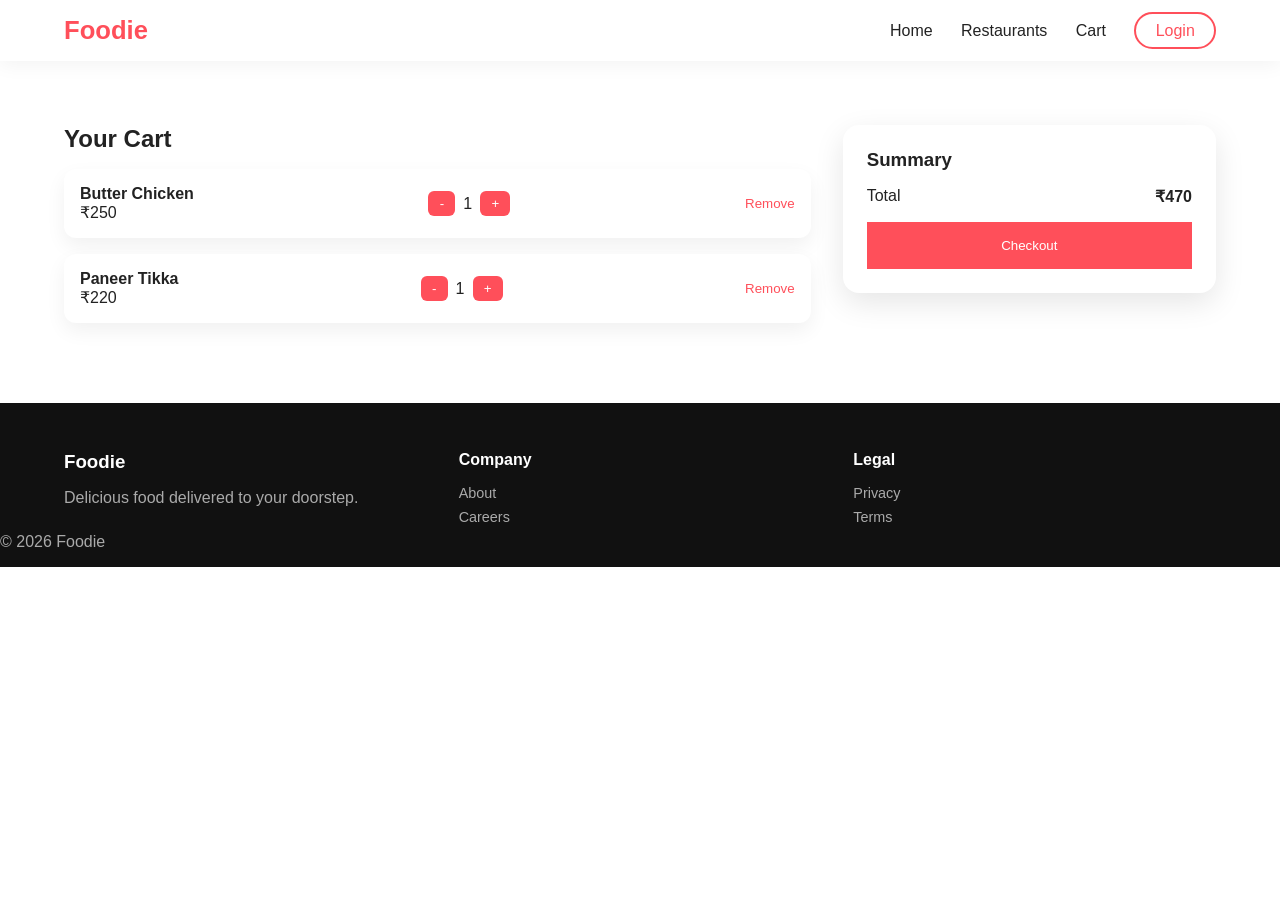
<file: cart.html>
<!-- cart.html -->
<!DOCTYPE html>
<html lang="en">
<head>
  <meta charset="UTF-8" />
  <meta name="viewport" content="width=device-width, initial-scale=1.0"/>
  <title>Cart | Foodie</title>
  <link rel="stylesheet" href="css/style.css"/>
</head>
<body>

<!-- NAVBAR -->
<header class="navbar">
  <div class="container nav-wrapper">
    <div class="logo"><a href="index.html">Foodie</a></div>
    <nav>
      <a href="index.html">Home</a>
      <a href="restaurants.html">Restaurants</a>
      <a href="cart.html" class="active">Cart</a>
      <a href="login.html" class="btn-outline">Login</a>
    </nav>
  </div>
</header>

<!-- CART -->
<section class="section">
  <div class="container cart-layout">
    <div class="cart-items">
      <h2>Your Cart</h2>
      <div id="cartList"></div>
    </div>

    <div class="cart-summary">
      <h3>Summary</h3>
      <div class="summary-row">
        <span>Total</span>
        <strong>₹<span id="cartTotal">0</span></strong>
      </div>
      <button class="btn-primary full">Checkout</button>
    </div>
  </div>
</section>

<!-- FOOTER -->
<footer class="footer">
  <div class="container footer-grid">
    <div>
      <h3>Foodie</h3>
      <p>Delicious food delivered to your doorstep.</p>
    </div>
    <div>
      <h4>Company</h4>
      <a href="#">About</a>
      <a href="#">Careers</a>
    </div>
    <div>
      <h4>Legal</h4>
      <a href="#">Privacy</a>
      <a href="#">Terms</a>
    </div>
  </div>
  <p class="copyright">© 2026 Foodie</p>
</footer>

<script src="js/cart.js"></script>
</body>
</html>
</file>
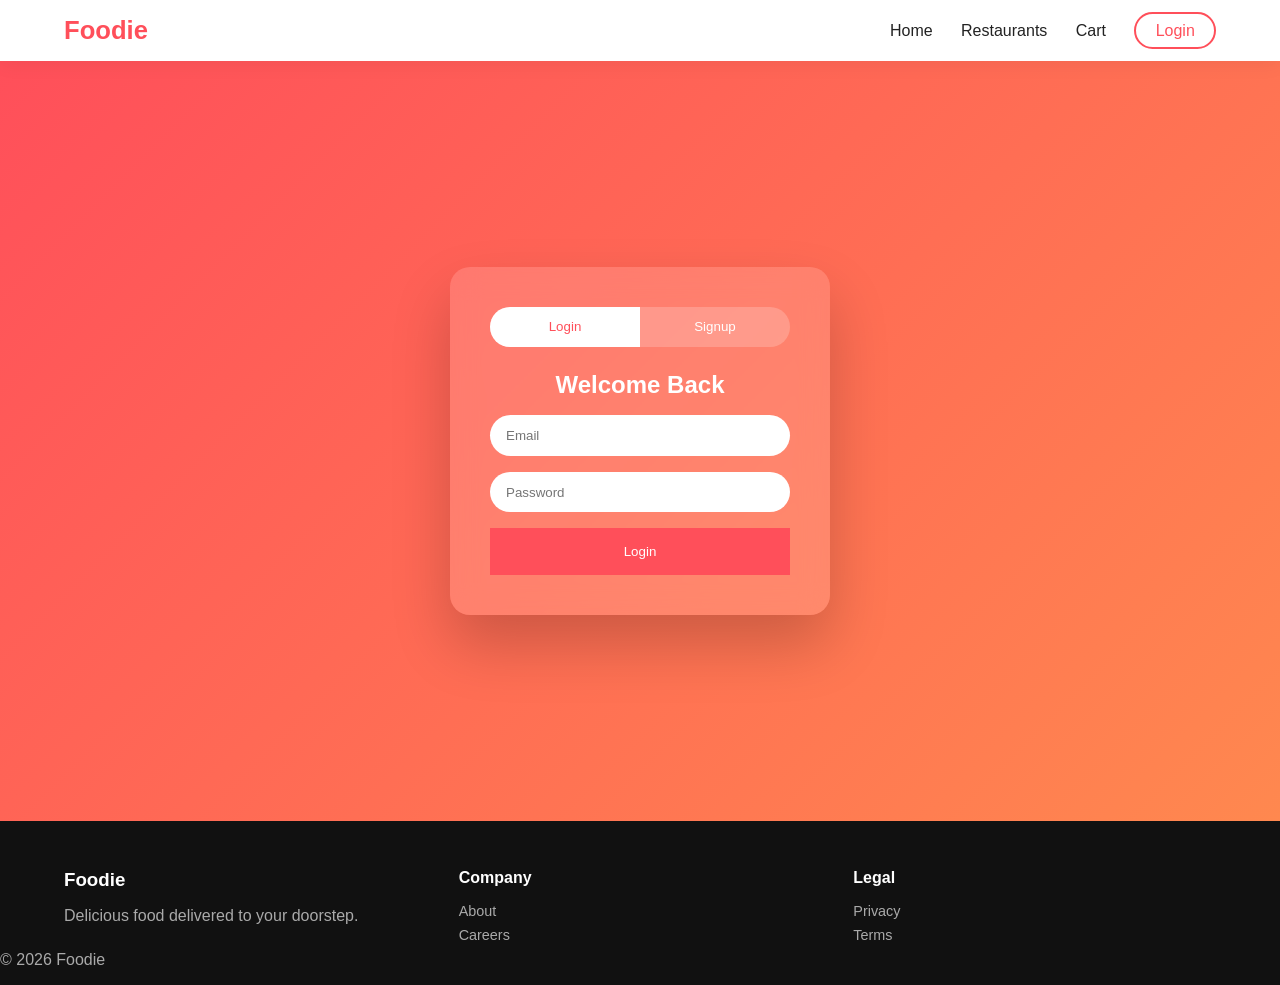
<file: login.html>
<!-- login.html -->
<!DOCTYPE html>
<html lang="en">
<head>
  <meta charset="UTF-8" />
  <meta name="viewport" content="width=device-width, initial-scale=1.0"/>
  <title>Login | Foodie</title>
  <link rel="stylesheet" href="css/style.css"/>
</head>
<body>

<!-- NAVBAR -->
<header class="navbar">
  <div class="container nav-wrapper">
    <div class="logo"><a href="index.html">Foodie</a></div>
    <nav>
      <a href="index.html">Home</a>
      <a href="restaurants.html">Restaurants</a>
      <a href="cart.html">Cart</a>
      <a href="login.html" class="active btn-outline">Login</a>
    </nav>
  </div>
</header>

<!-- AUTH -->
<section class="auth-section">
  <div class="auth-card">
    <div class="auth-toggle">
      <button id="loginBtn" class="active">Login</button>
      <button id="signupBtn">Signup</button>
    </div>

    <!-- LOGIN -->
    <form id="loginForm" class="auth-form active">
      <h2>Welcome Back</h2>
      <input type="email" placeholder="Email" required>
      <input type="password" placeholder="Password" required>
      <button type="submit" class="btn-primary full">Login</button>
    </form>

    <!-- SIGNUP -->
    <form id="signupForm" class="auth-form">
      <h2>Create Account</h2>
      <input type="text" placeholder="Full Name" required>
      <input type="email" placeholder="Email" required>
      <input type="password" placeholder="Password (min 6 chars)" required>
      <button type="submit" class="btn-primary full">Signup</button>
    </form>
  </div>
</section>

<!-- FOOTER -->
<footer class="footer">
  <div class="container footer-grid">
    <div>
      <h3>Foodie</h3>
      <p>Delicious food delivered to your doorstep.</p>
    </div>
    <div>
      <h4>Company</h4>
      <a href="#">About</a>
      <a href="#">Careers</a>
    </div>
    <div>
      <h4>Legal</h4>
      <a href="#">Privacy</a>
      <a href="#">Terms</a>
    </div>
  </div>
  <p class="copyright">© 2026 Foodie</p>
</footer>

<script src="js/login.js"></script>
</body>
</html>
</file>
<file: css/style.css>
/* css/style.css */
* {
  margin: 0;
  padding: 0;
  box-sizing: border-box;
  font-family: 'Poppins', sans-serif;
}

body {
  background: #ffffff;
  color: #222;
}

a {
  text-decoration: none;
  color: inherit;
}

.container {
  width: 90%;
  max-width: 1200px;
  margin: auto;
}

/* NAVBAR */
.navbar {
  background: #fff;
  box-shadow: 0 4px 20px rgba(0,0,0,0.05);
  position: sticky;
  top: 0;
  z-index: 100;
}

.nav-wrapper {
  display: flex;
  justify-content: space-between;
  align-items: center;
  padding: 1rem 0;
}

.logo {
  font-size: 1.6rem;
  font-weight: 700;
  color: #ff4f5a;
}

nav a {
  margin-left: 1.5rem;
  font-weight: 500;
}

.btn-outline {
  padding: 0.5rem 1.2rem;
  border: 2px solid #ff4f5a;
  border-radius: 30px;
  color: #ff4f5a;
}

/* HERO */
.hero {
  background: linear-gradient(135deg, #ff4f5a, #ff884f);
  color: #fff;
  padding: 4rem 0;
}

.hero-grid {
  display: grid;
  grid-template-columns: 1fr 1fr;
  align-items: center;
  gap: 2rem;
}

.hero-text h1 {
  font-size: 3rem;
  margin-bottom: 1rem;
}

.hero-text p {
  margin-bottom: 2rem;
}

.location-box {
  display: flex;
  background: #fff;
  border-radius: 50px;
  overflow: hidden;
}

.location-box input {
  flex: 1;
  border: none;
  padding: 1rem;
  outline: none;
}

.btn-primary {
  background: #ff4f5a;
  border: none;
  color: #fff;
  padding: 1rem 1.5rem;
  cursor: pointer;
}

.hero-image img {
  width: 100%;
}

/* SECTIONS */
.section {
  padding: 4rem 0;
}

.light-bg {
  background: #fafafa;
}

.section-title {
  font-size: 2rem;
  margin-bottom: 2rem;
}

/* CARDS */
.card-grid {
  display: grid;
  grid-template-columns: repeat(auto-fit, minmax(250px, 1fr));
  gap: 1.5rem;
}

.restaurant-card {
  background: #fff;
  border-radius: 16px;
  overflow: hidden;
  box-shadow: 0 10px 30px rgba(0,0,0,0.08);
  transition: transform 0.3s ease, box-shadow 0.3s ease;
}

.restaurant-card:hover {
  transform: translateY(-8px);
  box-shadow: 0 20px 40px rgba(0,0,0,0.12);
}

.restaurant-card img {
  width: 100%;
  height: 160px;
  object-fit: cover;
}

.card-body {
  padding: 1rem;
}

.card-info {
  display: flex;
  justify-content: space-between;
  margin-top: 0.5rem;
  font-weight: 500;
}

/* CUISINES */
.cuisine-grid {
  display: grid;
  grid-template-columns: repeat(auto-fit, minmax(150px, 1fr));
  gap: 1rem;
}

.cuisine {
  background: #fff;
  padding: 1.5rem;
  text-align: center;
  border-radius: 12px;
  box-shadow: 0 8px 20px rgba(0,0,0,0.06);
  cursor: pointer;
  transition: transform 0.3s;
}

.cuisine:hover {
  transform: scale(1.05);
}

/* APP CTA */
.app-cta {
  background: linear-gradient(135deg, #222, #444);
  color: #fff;
  padding: 4rem 0;
}

.app-grid {
  display: grid;
  grid-template-columns: 1fr 1fr;
  align-items: center;
  gap: 2rem;
}

.store-btn {
  padding: 0.8rem 1.5rem;
  margin-right: 1rem;
  border-radius: 30px;
  border: none;
  cursor: pointer;
}

.store-btn.dark {
  background: #000;
  color: #fff;
}

/* FOOTER */
.footer {
  background: #111;
  color: #aaa;
  padding: 3rem 0 1rem;
}

.footer-grid {
  display: grid;
  grid-template-columns: repeat(auto-fit, minmax(200px, 1fr));
  gap: 2rem;
}

.footer h3, .footer h4 {
  color: #fff;
  margin-bottom: 1rem;
}

.footer a {
  display: block;
  margin-bottom: 0.5rem;
  font-size: 0.9rem;
}

copyright {
  text-align: center;
}

/* ANIMATIONS */
.fade-in {
  animation: fadeIn 1s ease forwards;
}

.fade-in-delay {
  animation: fadeIn 1.5s ease forwards;
}

@keyframes fadeIn {
  from {
    opacity: 0;
    transform: translateY(20px);
  }
  to {
    opacity: 1;
    transform: translateY(0);
  }
}

/* RESPONSIVE */
@media (max-width: 768px) {
  .hero-grid, .app-grid {
    grid-template-columns: 1fr;
  }
}
/* ADD THIS TO style.css */

/* FILTER BAR */
.filter-bar {
  display: flex;
  gap: 1rem;
  margin-bottom: 2rem;
  flex-wrap: wrap;
}

.filter-bar input,
.filter-bar select {
  padding: 0.8rem 1rem;
  border-radius: 30px;
  border: 1px solid #ddd;
  outline: none;
  font-size: 0.9rem;
  min-width: 180px;
}
/* ADD TO style.css */

/* BANNER */
.restaurant-banner {
  position: relative;
  height: 300px;
}

.restaurant-banner img {
  width: 100%;
  height: 100%;
  object-fit: cover;
}

.banner-overlay {
  position: absolute;
  inset: 0;
  background: rgba(0,0,0,0.5);
  color: #fff;
  display: flex;
  flex-direction: column;
  justify-content: center;
  padding-left: 5%;
}

/* LAYOUT */
.restaurant-layout {
  display: grid;
  grid-template-columns: 2.5fr 1fr;
  gap: 2rem;
}

/* MENU */
.menu-grid {
  display: grid;
  grid-template-columns: repeat(auto-fit, minmax(220px,1fr));
  gap: 1.5rem;
}

.food-card {
  background: #fff;
  border-radius: 16px;
  box-shadow: 0 10px 25px rgba(0,0,0,0.08);
  overflow: hidden;
  transition: transform 0.3s;
}

.food-card:hover {
  transform: translateY(-6px);
}

.food-card img {
  width: 100%;
  height: 150px;
  object-fit: cover;
}

.food-info {
  padding: 1rem;
}

.food-info button {
  margin-top: 0.5rem;
}

/* CART PREVIEW */
.cart-preview {
  position: sticky;
  top: 100px;
  background: #fff;
  padding: 1.5rem;
  border-radius: 16px;
  box-shadow: 0 10px 30px rgba(0,0,0,0.1);
}

.cart-preview ul {
  list-style: none;
  margin: 1rem 0;
}

.cart-preview li {
  display: flex;
  justify-content: space-between;
  margin-bottom: 0.5rem;
}

.cart-total {
  display: flex;
  justify-content: space-between;
  margin: 1rem 0;
}

.full {
  width: 100%;
}

/* RESPONSIVE */
@media(max-width:900px){
  .restaurant-layout{
    grid-template-columns:1fr;
  }
}
/* ADD TO style.css */

/* CART PAGE */
.cart-layout {
  display: grid;
  grid-template-columns: 2fr 1fr;
  gap: 2rem;
}

.cart-items h2 {
  margin-bottom: 1rem;
}

.cart-item {
  display: flex;
  justify-content: space-between;
  align-items: center;
  padding: 1rem;
  background: #fff;
  border-radius: 12px;
  box-shadow: 0 8px 20px rgba(0,0,0,0.06);
  margin-bottom: 1rem;
}

.qty-controls {
  display: flex;
  align-items: center;
  gap: 0.5rem;
}

.qty-controls button {
  padding: 0.3rem 0.7rem;
  border: none;
  background: #ff4f5a;
  color: #fff;
  border-radius: 6px;
  cursor: pointer;
}

.remove {
  background: none;
  border: none;
  color: #ff4f5a;
  cursor: pointer;
}

/* SUMMARY */
.cart-summary {
  background: #fff;
  padding: 1.5rem;
  border-radius: 16px;
  box-shadow: 0 10px 30px rgba(0,0,0,0.1);
  height: fit-content;
}

.summary-row {
  display: flex;
  justify-content: space-between;
  margin: 1rem 0;
}

@media(max-width: 900px) {
  .cart-layout {
    grid-template-columns: 1fr;
  }
}
/* ADD TO style.css */

/* AUTH */
.auth-section {
  min-height: calc(100vh - 140px);
  display: flex;
  justify-content: center;
  align-items: center;
  background: linear-gradient(135deg, #ff4f5a, #ff884f);
}

.auth-card {
  background: rgba(255,255,255,0.15);
  backdrop-filter: blur(14px);
  padding: 2.5rem;
  border-radius: 20px;
  width: 100%;
  max-width: 380px;
  box-shadow: 0 30px 60px rgba(0,0,0,0.2);
  animation: fadeIn 0.8s ease;
}

.auth-toggle {
  display: flex;
  margin-bottom: 1.5rem;
  background: rgba(255,255,255,0.2);
  border-radius: 30px;
  overflow: hidden;
}

.auth-toggle button {
  flex: 1;
  padding: 0.8rem;
  border: none;
  background: transparent;
  color: #fff;
  font-weight: 500;
  cursor: pointer;
}

.auth-toggle .active {
  background: #fff;
  color: #ff4f5a;
}

.auth-form {
  display: none;
  animation: slideUp 0.4s ease;
}

.auth-form.active {
  display: block;
}

.auth-form h2 {
  color: #fff;
  margin-bottom: 1rem;
  text-align: center;
}

.auth-form input {
  width: 100%;
  padding: 0.8rem 1rem;
  border-radius: 30px;
  border: none;
  margin-bottom: 1rem;
  outline: none;
}

@keyframes slideUp {
  from { opacity: 0; transform: translateY(15px); }
  to { opacity: 1; transform: translateY(0); }
}
</file>
